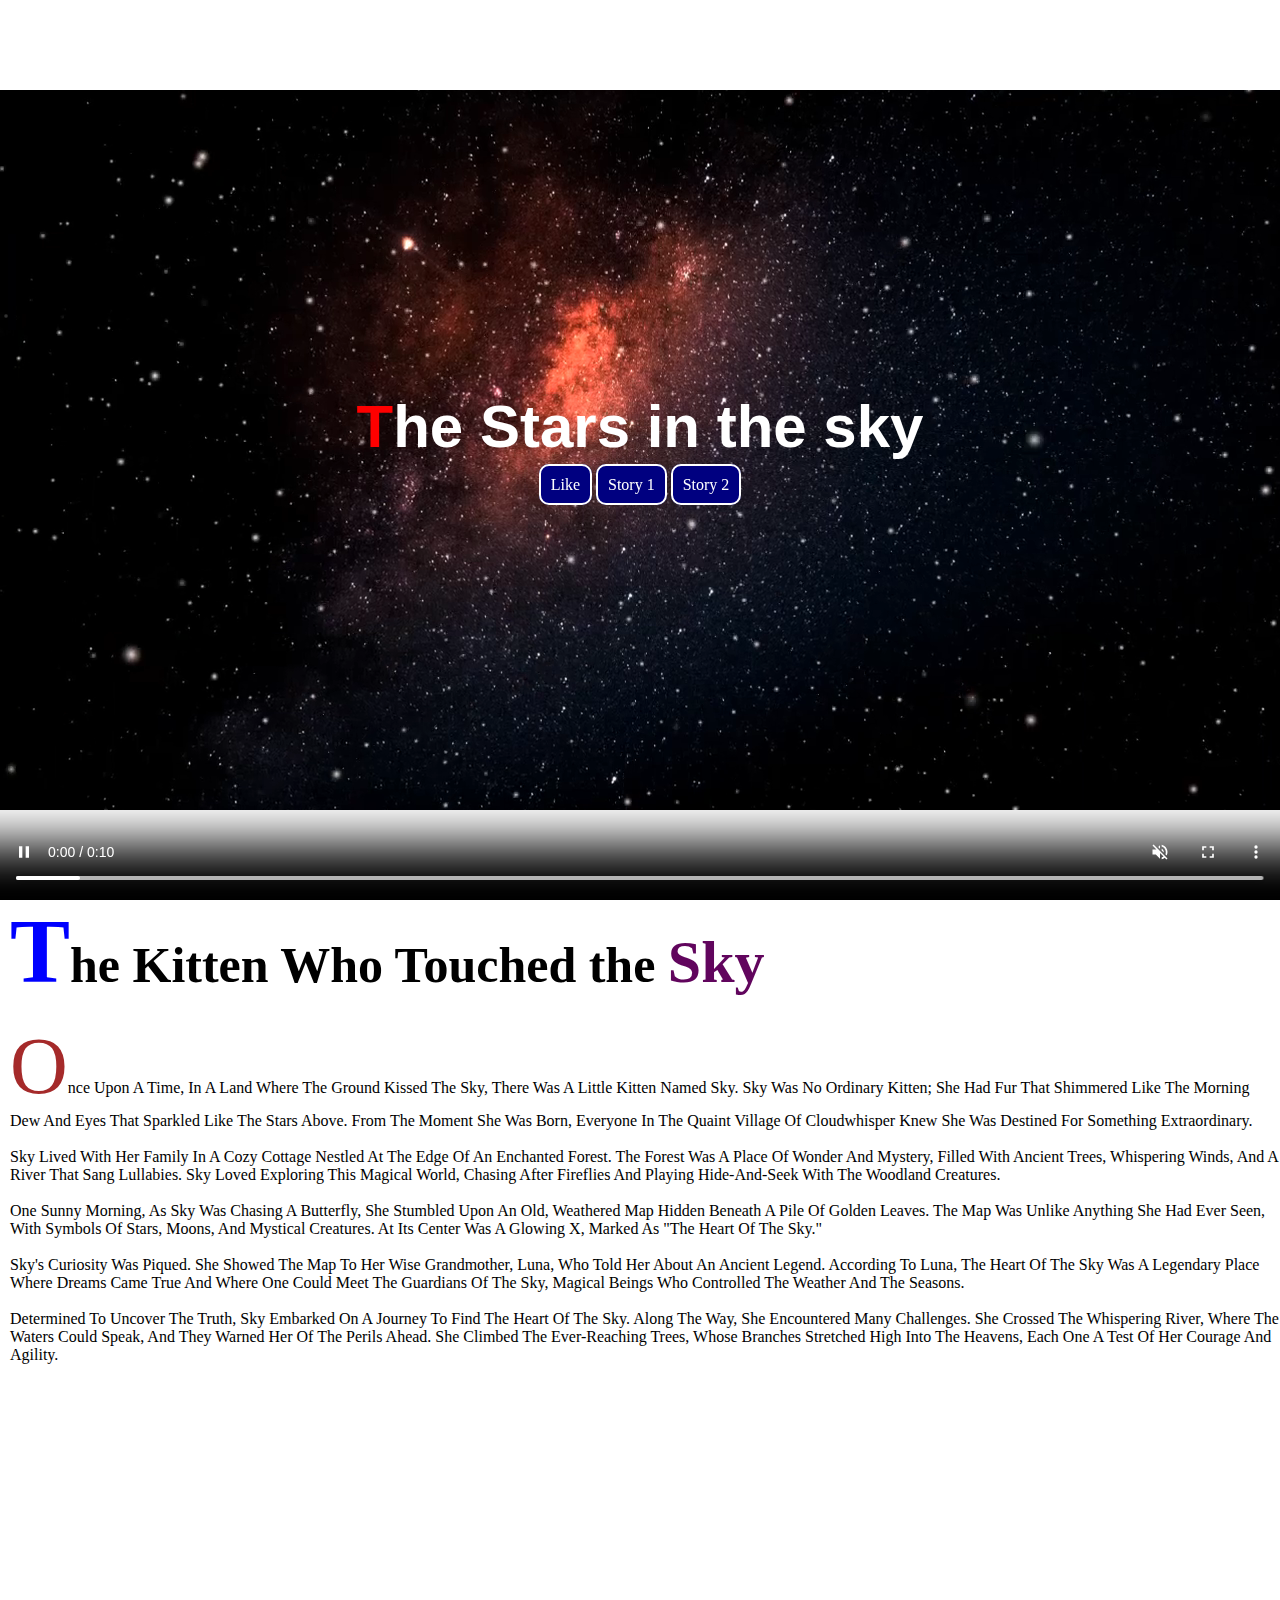
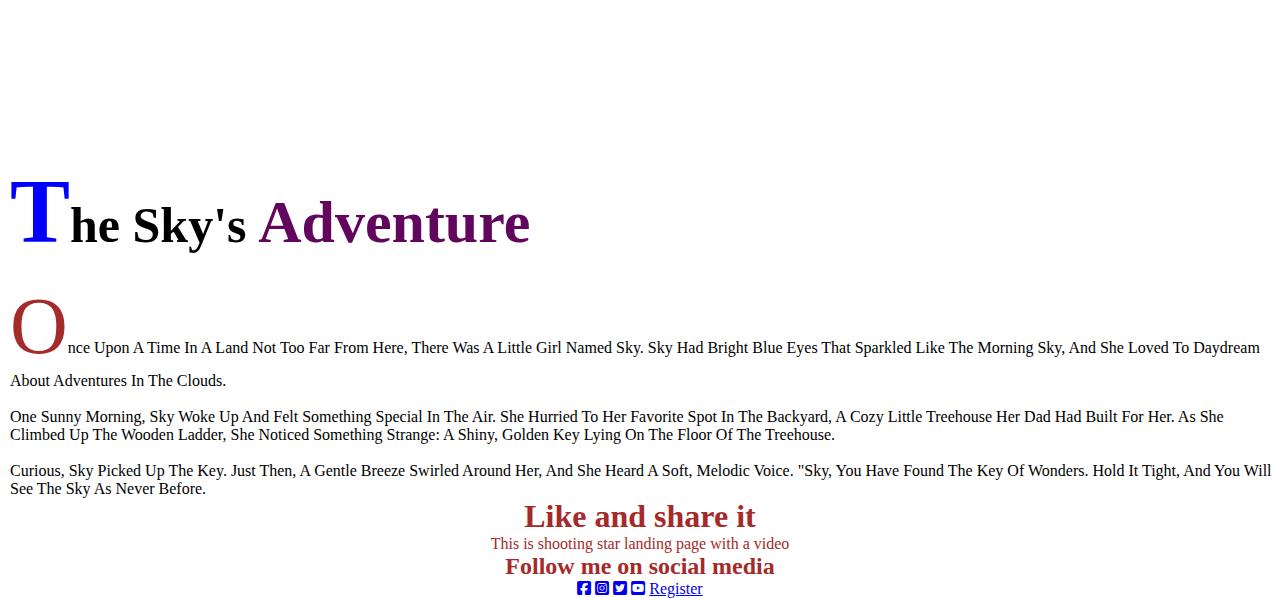
<file: index.html>
<!DOCTYPE html>
<html lang="en">
<head>
    <meta charset="UTF-8">
    <meta name="viewport" content="width=device-width, initial-scale=1.0">
    <title>Video landing page</title>
    <link rel="stylesheet" href="style.css">
    <link rel="stylesheet" href="https://cdnjs.cloudflare.com/ajax/libs/font-awesome/6.2.1/css/all.min.css">
</head>
<body>
    <section class="showcase">
        <div class="video-container">
        <video src="sample2.mp4" controls autoplay muted>
         </video>
         </div>
    <div class="video-content">
        <h1>The Stars in the sky</h1>
        <a href="#Like">Like</a>
        <a href="#para-1">Story 1</a>
        <a href="#para-2">Story 2</a>
    </div>
    </section>

    <section class="mid-section">
        <h1>The Kitten Who Touched the <span class="colored">Sky</span></h1><br>
        <p id="para-1">Once upon a time, in a land where the ground kissed the sky, there was a little kitten named Sky. Sky was no ordinary kitten; she had fur that shimmered like the morning dew and eyes that sparkled like the stars above. From the moment she was born, everyone in the quaint village of Cloudwhisper knew she was destined for something extraordinary. <br><br>Sky lived with her family in a cozy cottage nestled at the edge of an enchanted forest. The forest was a place of wonder and mystery, filled with ancient trees, whispering winds, and a river that sang lullabies. Sky loved exploring this magical world, chasing after fireflies and playing hide-and-seek with the woodland creatures.<br><br>One sunny morning, as Sky was chasing a butterfly, she stumbled upon an old, weathered map hidden beneath a pile of golden leaves. The map was unlike anything she had ever seen, with symbols of stars, moons, and mystical creatures. At its center was a glowing X, marked as "The Heart of the Sky."<br><br>Sky's curiosity was piqued. She showed the map to her wise grandmother, Luna, who told her about an ancient legend. According to Luna, the Heart of the Sky was a legendary place where dreams came true and where one could meet the Guardians of the Sky, magical beings who controlled the weather and the seasons.<br><br>Determined to uncover the truth, Sky embarked on a journey to find the Heart of the Sky. Along the way, she encountered many challenges. She crossed the Whispering River, where the waters could speak, and they warned her of the perils ahead. She climbed the Ever-reaching Trees, whose branches stretched high into the heavens, each one a test of her courage and agility.</p>
         
    </section><br><br><br><br><br><br><br><br><br><br><br><br><br><br><br><br><br><br><br><br><br><br>
    <section class="mid-section2">
        <h1>The Sky's<span class="colored"> Adventure</span></h1><br>
        <p id="para-2">Once upon a time in a land not too far from here, there was a little girl named Sky. Sky had bright blue eyes that sparkled like the morning sky, and she loved to daydream about adventures in the clouds.<br><br>One sunny morning, Sky woke up and felt something special in the air. She hurried to her favorite spot in the backyard, a cozy little treehouse her dad had built for her. As she climbed up the wooden ladder, she noticed something strange: a shiny, golden key lying on the floor of the treehouse.<br><br>Curious, Sky picked up the key. Just then, a gentle breeze swirled around her, and she heard a soft, melodic voice. "Sky, you have found the Key of Wonders. Hold it tight, and you will see the sky as never before.</p>
         
    </section>
    <footer>
        <section id="Like">
           <h1 class="LAS">Like and share it</h1>
           <p>This is shooting star landing page with a video</p>
           <h2>Follow me on social media</h2>
           <div class="social-media">
                <a href="#" target="_blank"><i class="fa-brands fa-square-facebook"></i></a>
                <a href="#" target="_self"><i class="fa-brands fa-square-instagram"></i></a>
                <a href="#" target="_blank"><i class="fa-brands fa-square-twitter"></i></a>
                <a href="#" target="_self"><i class="fa-brands fa-square-youtube"></i></a>
                <a href="form.html">Register</a>
           </div>
        </section>
    </footer>
    
</body>
</html>
</file>
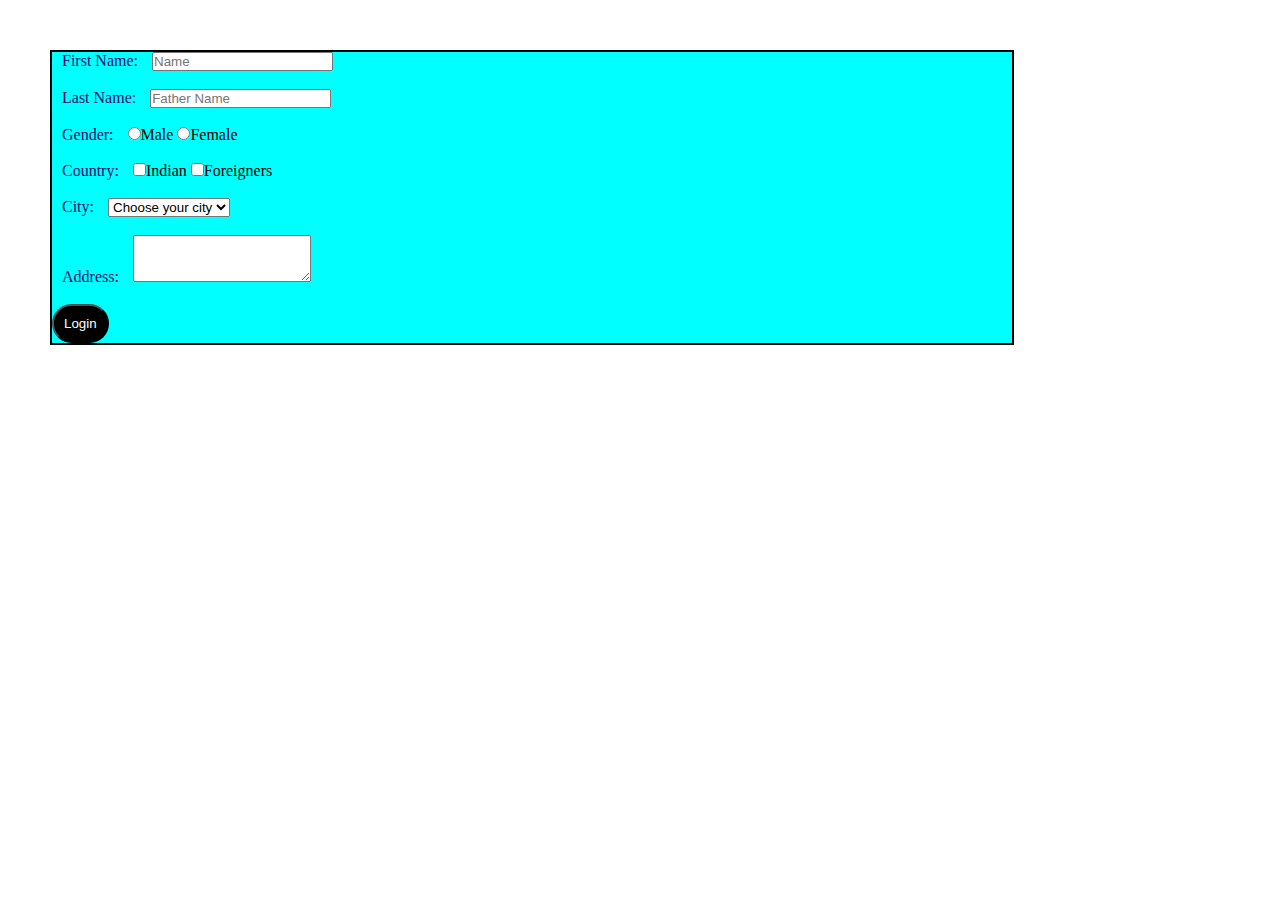
<file: form.html>
<!DOCTYPE html>
<html lang="en">
<head>
    <meta charset="UTF-8">
    <meta name="viewport" content="width=device-width, initial-scale=1.0">
    <title>Form</title>
    <link rel="stylesheet" href="form.css">
</head>
<body>
    <form>
        <label>First Name:</label>
        <input type="text" placeholder="Name"><br><br>
        <label>Last Name:</label>
        <input type="text" placeholder="Father Name"><br><br>
        <label>Gender:</label>
        <input type="radio">Male
        <input type="radio">Female<br><br>
        <label>Country:</label>
        <input type="checkbox">Indian
        <input type="checkbox">Foreigners<br><br>
        <label>City:</label>
        <select>
            <option>Choose your city</option>
            <option>Chennai</option>
            <option>Madurai</option>
        </select><br><br>
        <label>Address:</label>
        <textarea rows="3"></textarea><br><br>
        <button>Login</button>
    </form>
</body>
</html>
</file>
<file: style.css>
* {
    margin: 0;
    padding: 0;
    box-sizing: border-box;

}

.showcase {
    position: relative;
    height: 100vh;
    display: flex;
    align-items: center;
    justify-content: center;
}

.video-container {
    position: absolute;
    top: 0;
    left: 0;
    width: 100%;
    height: 100%;
}

.video-container video {
    position: absolute;
    top: 50%;
    left: 50%;
    height: 100%;
    width: 100%;
    transform: translate(-50%, -50%);
}

.video-content {
    position: relative;
    z-index: 1;
    text-align: center;
}
.video-content h1
{
    color: white;
    font-size: 60px;
    font-family: Verdana, Geneva, Tahoma, sans-serif;
}
.video-content h1::first-letter
{
    color: red;
}
.video-content a
{
    text-decoration: none;
    background-color:navy;
    border: 2px solid white;
    line-height: 3;
    padding: 10px;
    color: white;
    padding: 10px;
    border-radius: 10px;
}
.video-content a:hover
{
  opacity: 0.6;  
  color: rgb(174, 139, 211);
}
.mid-section,.mid-section2
{
    margin-left: 10px;
}
.mid-section h1::first-letter,.mid-section2 h1::first-letter{
color: blue;
font-size: 90px;
font-family: Fantasy;
}
.mid-section h1,.mid-section2 h1{
    font-size: 50px;

}
#Like
{
    text-align: center;
    color: brown;
}
#para-1,#para-2
{
    text-transform: capitalize;
}
#para-1::first-letter,#para-2::first-letter
{
    font-size: 80px;
    color: brown;
}
.colored {
    color: rgb(97, 5, 93);
    font-size: 60px;
    font-family: Fantasy;
}
</file>
<file: form.css>
*
{
    margin: 0;
    padding: 0;
}
form
{
    background-color: aqua;
    width: 75%;
    border: 2px solid black;
    margin: 50px;
}
label
{
    color: rgb(19, 12, 112);
    padding: 10px;
}
button
{
    color: white;
    background-color: black;
    padding: 10px;  
    border-radius: 20px;
    text-align: center;
    align-items: center;
}
</file>
